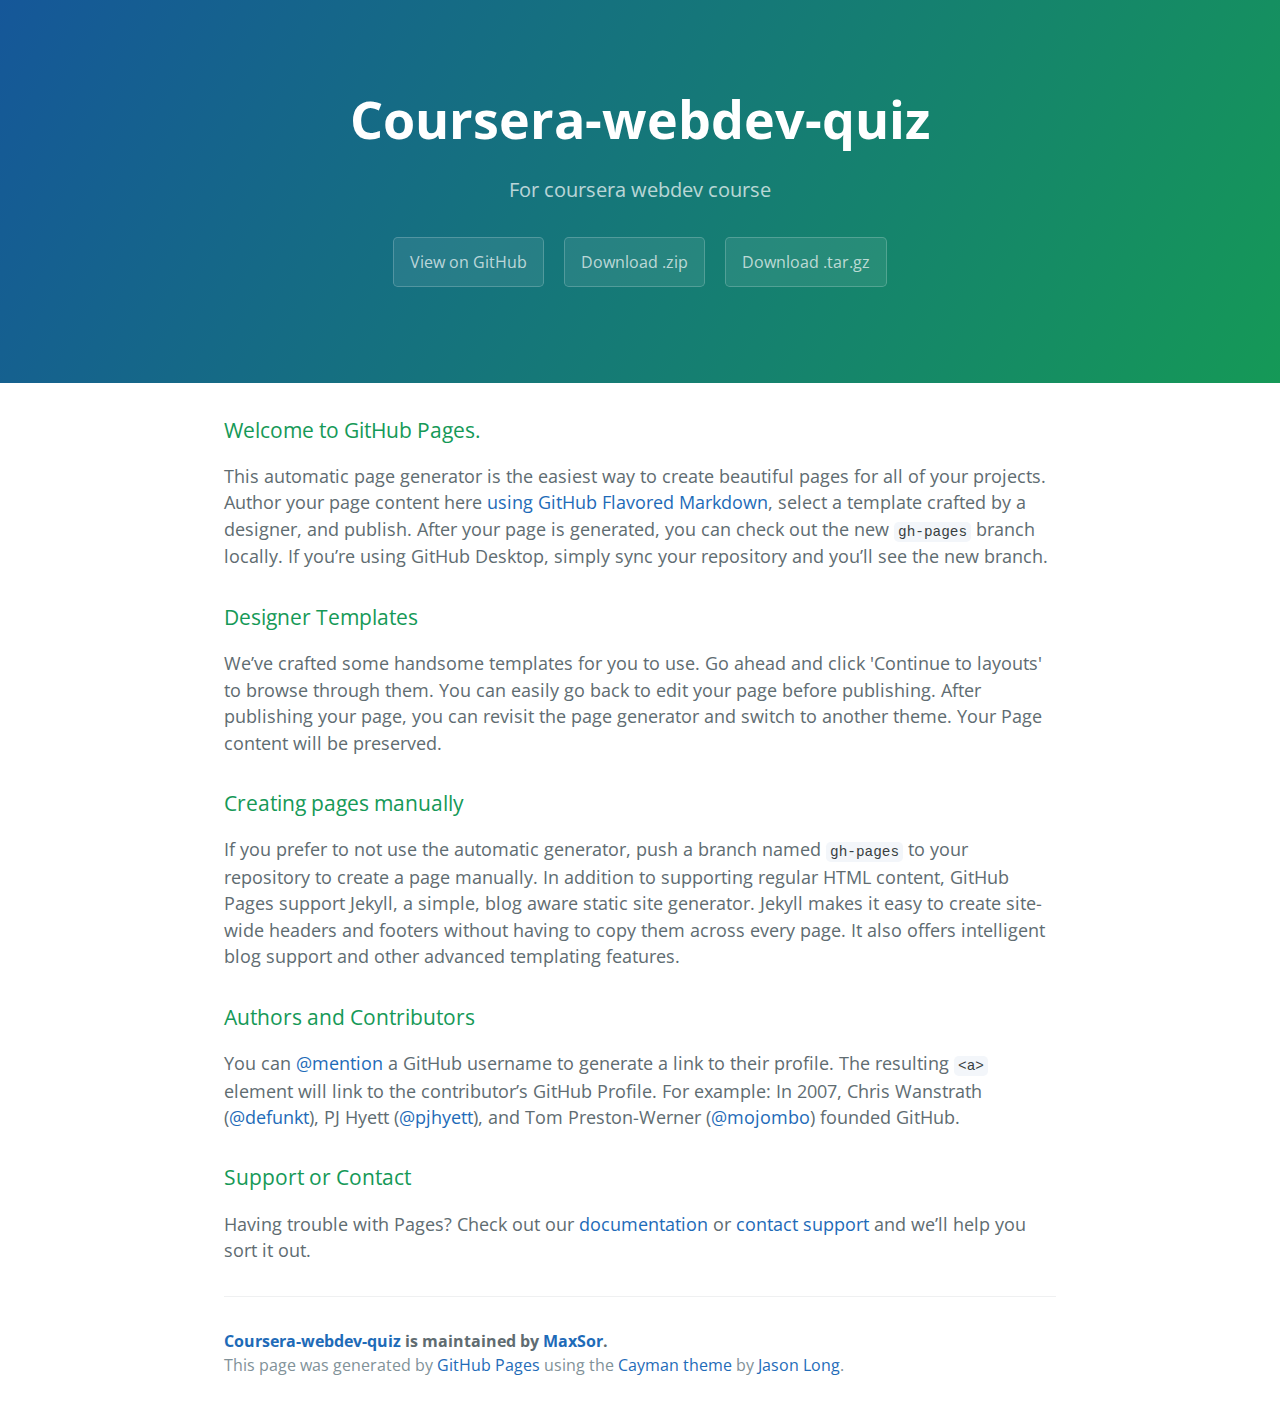
<file: index.html>
<!DOCTYPE html>
<html lang="en-us">
  <head>
    <meta charset="UTF-8">
    <title>Coursera-webdev-quiz by MaxSor</title>
    <meta name="viewport" content="width=device-width, initial-scale=1">
    <link rel="stylesheet" type="text/css" href="stylesheets/normalize.css" media="screen">
    <link href='https://fonts.googleapis.com/css?family=Open+Sans:400,700' rel='stylesheet' type='text/css'>
    <link rel="stylesheet" type="text/css" href="stylesheets/stylesheet.css" media="screen">
    <link rel="stylesheet" type="text/css" href="stylesheets/github-light.css" media="screen">
  </head>
  <body>
    <section class="page-header">
      <h1 class="project-name">Coursera-webdev-quiz</h1>
      <h2 class="project-tagline">For coursera webdev course</h2>
      <a href="https://github.com/MaxSor/coursera-webdev-quiz" class="btn">View on GitHub</a>
      <a href="https://github.com/MaxSor/coursera-webdev-quiz/zipball/master" class="btn">Download .zip</a>
      <a href="https://github.com/MaxSor/coursera-webdev-quiz/tarball/master" class="btn">Download .tar.gz</a>
    </section>

    <section class="main-content">
      <h3>
<a id="welcome-to-github-pages" class="anchor" href="#welcome-to-github-pages" aria-hidden="true"><span aria-hidden="true" class="octicon octicon-link"></span></a>Welcome to GitHub Pages.</h3>

<p>This automatic page generator is the easiest way to create beautiful pages for all of your projects. Author your page content here <a href="https://guides.github.com/features/mastering-markdown/">using GitHub Flavored Markdown</a>, select a template crafted by a designer, and publish. After your page is generated, you can check out the new <code>gh-pages</code> branch locally. If you’re using GitHub Desktop, simply sync your repository and you’ll see the new branch.</p>

<h3>
<a id="designer-templates" class="anchor" href="#designer-templates" aria-hidden="true"><span aria-hidden="true" class="octicon octicon-link"></span></a>Designer Templates</h3>

<p>We’ve crafted some handsome templates for you to use. Go ahead and click 'Continue to layouts' to browse through them. You can easily go back to edit your page before publishing. After publishing your page, you can revisit the page generator and switch to another theme. Your Page content will be preserved.</p>

<h3>
<a id="creating-pages-manually" class="anchor" href="#creating-pages-manually" aria-hidden="true"><span aria-hidden="true" class="octicon octicon-link"></span></a>Creating pages manually</h3>

<p>If you prefer to not use the automatic generator, push a branch named <code>gh-pages</code> to your repository to create a page manually. In addition to supporting regular HTML content, GitHub Pages support Jekyll, a simple, blog aware static site generator. Jekyll makes it easy to create site-wide headers and footers without having to copy them across every page. It also offers intelligent blog support and other advanced templating features.</p>

<h3>
<a id="authors-and-contributors" class="anchor" href="#authors-and-contributors" aria-hidden="true"><span aria-hidden="true" class="octicon octicon-link"></span></a>Authors and Contributors</h3>

<p>You can <a href="https://help.github.com/articles/basic-writing-and-formatting-syntax/#mentioning-users-and-teams" class="user-mention">@mention</a> a GitHub username to generate a link to their profile. The resulting <code>&lt;a&gt;</code> element will link to the contributor’s GitHub Profile. For example: In 2007, Chris Wanstrath (<a href="https://github.com/defunkt" class="user-mention">@defunkt</a>), PJ Hyett (<a href="https://github.com/pjhyett" class="user-mention">@pjhyett</a>), and Tom Preston-Werner (<a href="https://github.com/mojombo" class="user-mention">@mojombo</a>) founded GitHub.</p>

<h3>
<a id="support-or-contact" class="anchor" href="#support-or-contact" aria-hidden="true"><span aria-hidden="true" class="octicon octicon-link"></span></a>Support or Contact</h3>

<p>Having trouble with Pages? Check out our <a href="https://help.github.com/pages">documentation</a> or <a href="https://github.com/contact">contact support</a> and we’ll help you sort it out.</p>

      <footer class="site-footer">
        <span class="site-footer-owner"><a href="https://github.com/MaxSor/coursera-webdev-quiz">Coursera-webdev-quiz</a> is maintained by <a href="https://github.com/MaxSor">MaxSor</a>.</span>

        <span class="site-footer-credits">This page was generated by <a href="https://pages.github.com">GitHub Pages</a> using the <a href="https://github.com/jasonlong/cayman-theme">Cayman theme</a> by <a href="https://twitter.com/jasonlong">Jason Long</a>.</span>
      </footer>

    </section>

  
  </body>
</html>
</file>
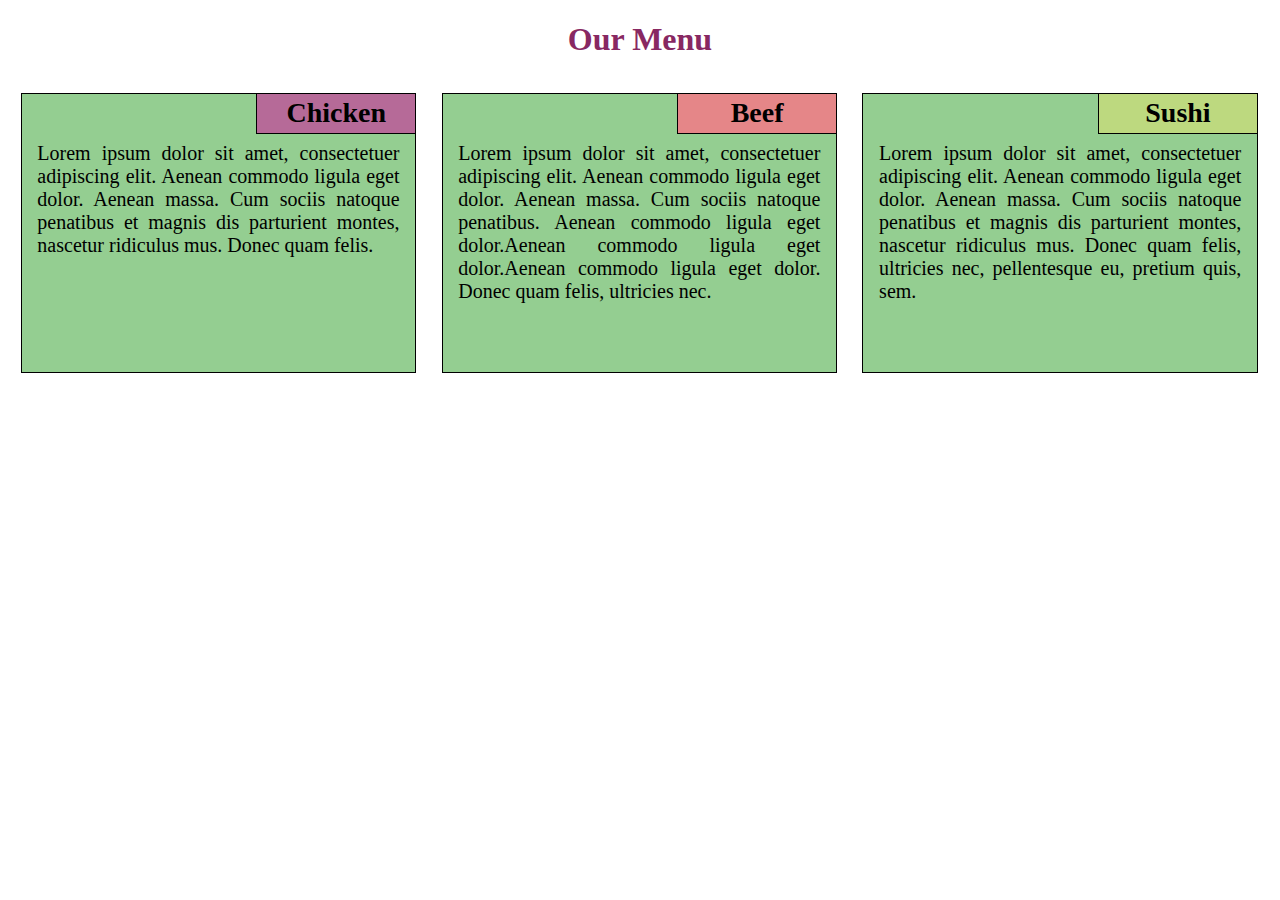
<file: module2-solution/index.html>
<!DOCTYPE html>
<html>
<head>
<title>Coursera WEB DEV</title>
<link rel="stylesheet" type="text/css" href="css/styles.css" />
<meta name="viewport" content="width=device-width, initial-scale=1">		
</head>
<body>
<article>
<h1>Our Menu</h1>
<section class="menu_section col-lg-4 col-md-6 col-s-12">
	<h1 class="menu_section_header section_header_1">Chicken</h1>
	<p class="section_text">Lorem ipsum dolor sit amet, consectetuer adipiscing elit. Aenean commodo ligula eget dolor. Aenean massa. Cum sociis natoque penatibus et magnis dis parturient montes, nascetur ridiculus mus. Donec quam felis.</p>
</section>
<section class="menu_section col-lg-4 col-md-6 col-s-12">
	<h1 class="menu_section_header section_header_2">Beef</h1>
	<p class="section_text">Lorem ipsum dolor sit amet, consectetuer adipiscing elit. Aenean commodo ligula eget dolor. Aenean massa. Cum sociis natoque penatibus. Aenean commodo ligula eget dolor.Aenean commodo ligula eget dolor.Aenean commodo ligula eget dolor. Donec quam felis, ultricies nec.</p>
</section>
<section class="menu_section col-lg-4 col-md-12 col-s-12">
	<h1 class="menu_section_header section_header_3">Sushi</h1>
	<p class="section_text">Lorem ipsum dolor sit amet, consectetuer adipiscing elit. Aenean commodo ligula eget dolor. Aenean massa. Cum sociis natoque penatibus et magnis dis parturient montes, nascetur ridiculus mus. Donec quam felis, ultricies nec, pellentesque eu, pretium quis, sem. </p>
</section>
<article>
</body>
</html>
</file>
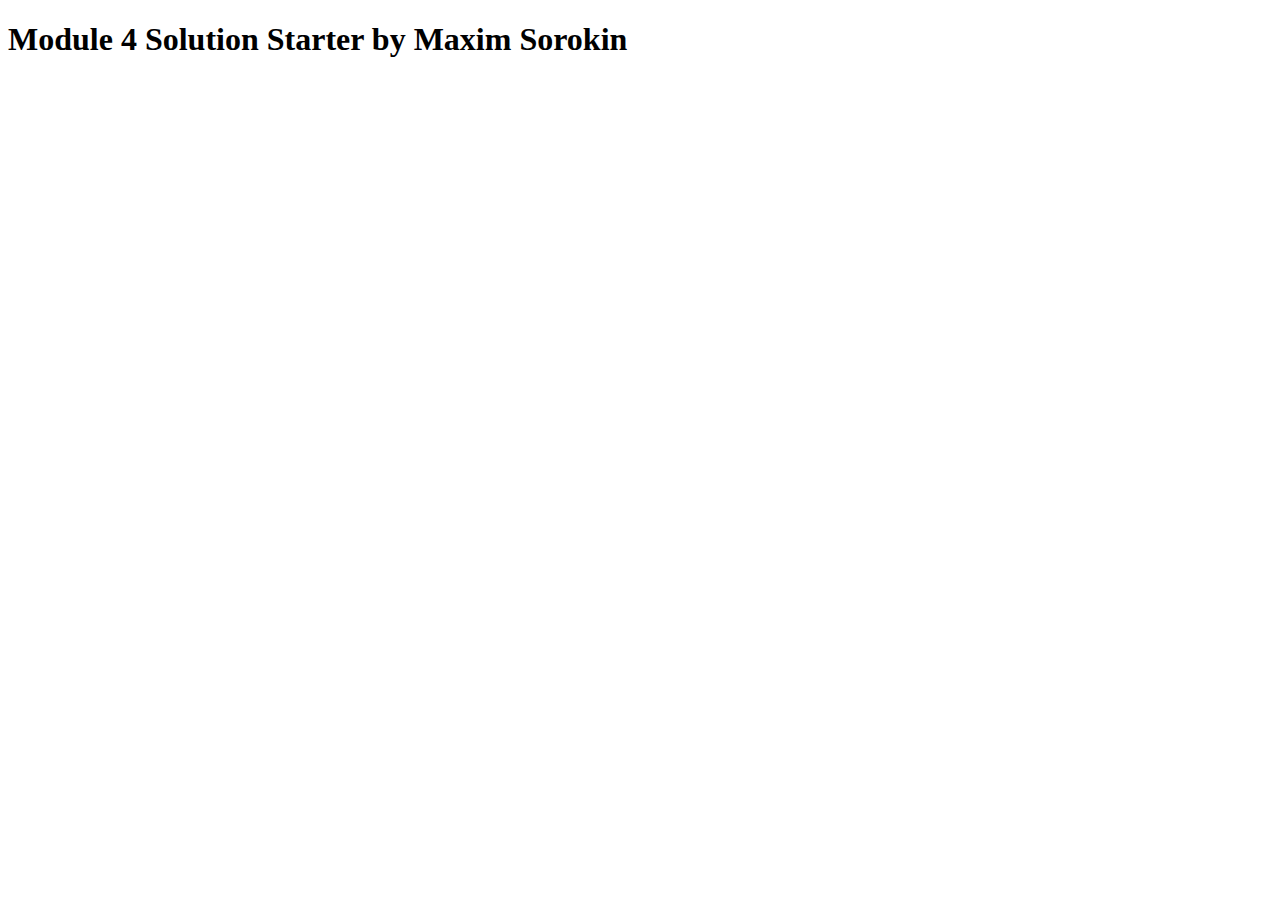
<file: module4-solution/index.html>
<!DOCTYPE html>
<html>
<head>
  <meta charset="utf-8">
  <title>Module 4 Solution by Maxim Sorokin</title>
  <script>
    var names = []; // DO NOT REMOVE
  </script>
  <script src="SpeakHello.js"></script>
  <script src="SpeakGoodBye.js"></script>
  <script src="script.js"></script>
</head>
<body>
  <h1>Module 4 Solution Starter by Maxim Sorokin</h1>
</body>
</html>
</file>
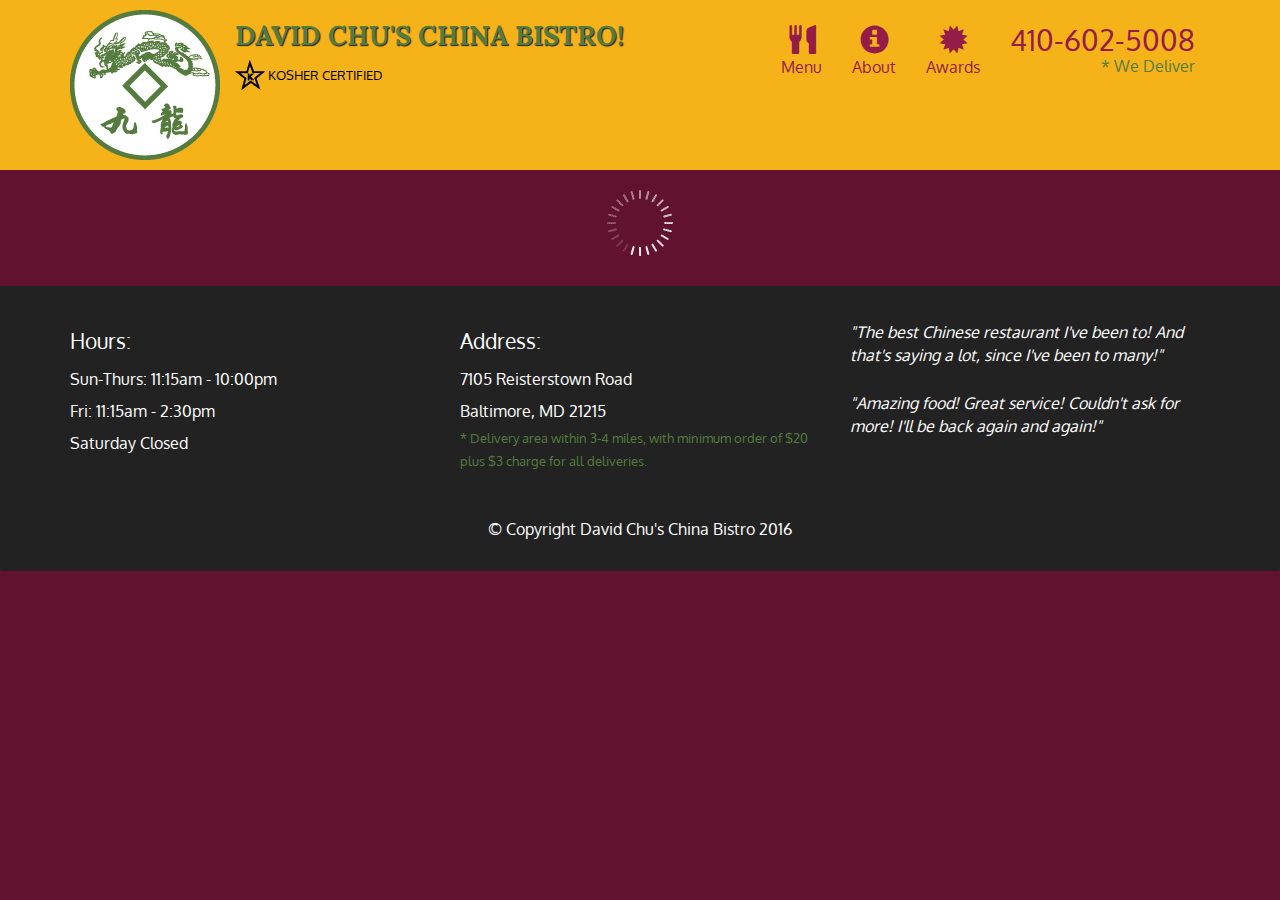
<file: module5-solution/index.html>
<!doctype html>
<html lang="en">
  <head>
    <meta charset="utf-8">
    <meta http-equiv="X-UA-Compatible" content="IE=edge">
    <meta name="viewport" content="width=device-width, initial-scale=1">
    <title>David Chu's China Bistro</title>
    <link rel="stylesheet" href="css/bootstrap.min.css">
    <link rel="stylesheet" href="css/styles.css">
    <link href='https://fonts.googleapis.com/css?family=Oxygen:400,300,700' rel='stylesheet' type='text/css'>
    <link href='https://fonts.googleapis.com/css?family=Lora' rel='stylesheet' type='text/css'>
  </head>
<body>
  <header>
    <nav id="header-nav" class="navbar navbar-default">
      <div class="container">
        <div class="navbar-header">
          <a href="index.html" class="pull-left visible-md visible-lg">
            <div id="logo-img" alt="Logo image"></div>
          </a>

          <div class="navbar-brand">
            <a href="index.html"><h1>David Chu's China Bistro!</h1></a>
            <p>
              <img src="images/star-k-logo.png" alt="Kosher certification">
              <span>Kosher Certified</span>
            </p>
          </div>

          <button id="navbarToggle" type="button" class="navbar-toggle collapsed" data-toggle="collapse" data-target="#collapsable-nav" aria-expanded="false">
            <span class="sr-only">Toggle navigation</span>
            <span class="icon-bar"></span>
            <span class="icon-bar"></span>
            <span class="icon-bar"></span>
          </button>
        </div>
        
        <div id="collapsable-nav" class="collapse navbar-collapse">
           <ul id="nav-list" class="nav navbar-nav navbar-right">
            <li id="navHomeButton" class="visible-xs active">
              <a href="index.html">
                <span class="glyphicon glyphicon-home"></span> Home</a>
            </li>
            <li id="navMenuButton">
              <a href="#" onclick="$dc.loadMenuCategories();">
                <span class="glyphicon glyphicon-cutlery"></span><br class="hidden-xs"> Menu</a>
            </li>
            <li>
              <a href="#">
                <span class="glyphicon glyphicon-info-sign"></span><br class="hidden-xs"> About</a>
            </li>
            <li>
              <a href="#">
                <span class="glyphicon glyphicon-certificate"></span><br class="hidden-xs"> Awards</a>
            </li>
            <li id="phone" class="hidden-xs">
              <a href="tel:410-602-5008">
                <span>410-602-5008</span></a><div>* We Deliver</div>
            </li>
          </ul><!-- #nav-list -->
        </div><!-- .collapse .navbar-collapse -->
      </div><!-- .container -->
    </nav><!-- #header-nav -->
  </header>

  <div id="call-btn" class="visible-xs">
    <a class="btn" href="tel:410-602-5008">
    <span class="glyphicon glyphicon-earphone"></span>
    410-602-5008
    </a>
  </div>
  <div id="xs-deliver" class="text-center visible-xs">* We Deliver</div>

  <div id="main-content" class="container"></div>

  <footer class="panel-footer">
    <div class="container">
      <div class="row">
        <section id="hours" class="col-sm-4">
          <span>Hours:</span><br>
          Sun-Thurs: 11:15am - 10:00pm<br>
          Fri: 11:15am - 2:30pm<br>
          Saturday Closed
          <hr class="visible-xs">
        </section>
        <section id="address" class="col-sm-4">
          <span>Address:</span><br>
          7105 Reisterstown Road<br>
          Baltimore, MD 21215
          <p>* Delivery area within 3-4 miles, with minimum order of $20 plus $3 charge for all deliveries.</p>
          <hr class="visible-xs">
        </section>
        <section id="testimonials" class="col-sm-4">
          <p>"The best Chinese restaurant I've been to! And that's saying a lot, since I've been to many!"</p>
          <p>"Amazing food! Great service! Couldn't ask for more! I'll be back again and again!"</p>
        </section>
      </div>
      <div class="text-center">&copy; Copyright David Chu's China Bistro 2016</div>
    </div>
  </footer>

  <!-- jQuery (Bootstrap JS plugins depend on it) -->
  <script src="js/jquery-2.1.4.min.js"></script>
  <script src="js/bootstrap.min.js"></script>
  <script src="js/ajax-utils.js"></script>
  <script src="js/script.js"></script>
</body>
</html>
</file>
<file: stylesheets/stylesheet.css>
* {
  box-sizing: border-box; }

body {
  padding: 0;
  margin: 0;
  font-family: "Open Sans", "Helvetica Neue", Helvetica, Arial, sans-serif;
  font-size: 16px;
  line-height: 1.5;
  color: #606c71; }

a {
  color: #1e6bb8;
  text-decoration: none; }
  a:hover {
    text-decoration: underline; }

.btn {
  display: inline-block;
  margin-bottom: 1rem;
  color: rgba(255, 255, 255, 0.7);
  background-color: rgba(255, 255, 255, 0.08);
  border-color: rgba(255, 255, 255, 0.2);
  border-style: solid;
  border-width: 1px;
  border-radius: 0.3rem;
  transition: color 0.2s, background-color 0.2s, border-color 0.2s; }
  .btn + .btn {
    margin-left: 1rem; }

.btn:hover {
  color: rgba(255, 255, 255, 0.8);
  text-decoration: none;
  background-color: rgba(255, 255, 255, 0.2);
  border-color: rgba(255, 255, 255, 0.3); }

@media screen and (min-width: 64em) {
  .btn {
    padding: 0.75rem 1rem; } }

@media screen and (min-width: 42em) and (max-width: 64em) {
  .btn {
    padding: 0.6rem 0.9rem;
    font-size: 0.9rem; } }

@media screen and (max-width: 42em) {
  .btn {
    display: block;
    width: 100%;
    padding: 0.75rem;
    font-size: 0.9rem; }
    .btn + .btn {
      margin-top: 1rem;
      margin-left: 0; } }

.page-header {
  color: #fff;
  text-align: center;
  background-color: #159957;
  background-image: linear-gradient(120deg, #155799, #159957); }

@media screen and (min-width: 64em) {
  .page-header {
    padding: 5rem 6rem; } }

@media screen and (min-width: 42em) and (max-width: 64em) {
  .page-header {
    padding: 3rem 4rem; } }

@media screen and (max-width: 42em) {
  .page-header {
    padding: 2rem 1rem; } }

.project-name {
  margin-top: 0;
  margin-bottom: 0.1rem; }

@media screen and (min-width: 64em) {
  .project-name {
    font-size: 3.25rem; } }

@media screen and (min-width: 42em) and (max-width: 64em) {
  .project-name {
    font-size: 2.25rem; } }

@media screen and (max-width: 42em) {
  .project-name {
    font-size: 1.75rem; } }

.project-tagline {
  margin-bottom: 2rem;
  font-weight: normal;
  opacity: 0.7; }

@media screen and (min-width: 64em) {
  .project-tagline {
    font-size: 1.25rem; } }

@media screen and (min-width: 42em) and (max-width: 64em) {
  .project-tagline {
    font-size: 1.15rem; } }

@media screen and (max-width: 42em) {
  .project-tagline {
    font-size: 1rem; } }

.main-content :first-child {
  margin-top: 0; }
.main-content img {
  max-width: 100%; }
.main-content h1, .main-content h2, .main-content h3, .main-content h4, .main-content h5, .main-content h6 {
  margin-top: 2rem;
  margin-bottom: 1rem;
  font-weight: normal;
  color: #159957; }
.main-content p {
  margin-bottom: 1em; }
.main-content code {
  padding: 2px 4px;
  font-family: Consolas, "Liberation Mono", Menlo, Courier, monospace;
  font-size: 0.9rem;
  color: #383e41;
  background-color: #f3f6fa;
  border-radius: 0.3rem; }
.main-content pre {
  padding: 0.8rem;
  margin-top: 0;
  margin-bottom: 1rem;
  font: 1rem Consolas, "Liberation Mono", Menlo, Courier, monospace;
  color: #567482;
  word-wrap: normal;
  background-color: #f3f6fa;
  border: solid 1px #dce6f0;
  border-radius: 0.3rem; }
  .main-content pre > code {
    padding: 0;
    margin: 0;
    font-size: 0.9rem;
    color: #567482;
    word-break: normal;
    white-space: pre;
    background: transparent;
    border: 0; }
.main-content .highlight {
  margin-bottom: 1rem; }
  .main-content .highlight pre {
    margin-bottom: 0;
    word-break: normal; }
.main-content .highlight pre, .main-content pre {
  padding: 0.8rem;
  overflow: auto;
  font-size: 0.9rem;
  line-height: 1.45;
  border-radius: 0.3rem; }
.main-content pre code, .main-content pre tt {
  display: inline;
  max-width: initial;
  padding: 0;
  margin: 0;
  overflow: initial;
  line-height: inherit;
  word-wrap: normal;
  background-color: transparent;
  border: 0; }
  .main-content pre code:before, .main-content pre code:after, .main-content pre tt:before, .main-content pre tt:after {
    content: normal; }
.main-content ul, .main-content ol {
  margin-top: 0; }
.main-content blockquote {
  padding: 0 1rem;
  margin-left: 0;
  color: #819198;
  border-left: 0.3rem solid #dce6f0; }
  .main-content blockquote > :first-child {
    margin-top: 0; }
  .main-content blockquote > :last-child {
    margin-bottom: 0; }
.main-content table {
  display: block;
  width: 100%;
  overflow: auto;
  word-break: normal;
  word-break: keep-all; }
  .main-content table th {
    font-weight: bold; }
  .main-content table th, .main-content table td {
    padding: 0.5rem 1rem;
    border: 1px solid #e9ebec; }
.main-content dl {
  padding: 0; }
  .main-content dl dt {
    padding: 0;
    margin-top: 1rem;
    font-size: 1rem;
    font-weight: bold; }
  .main-content dl dd {
    padding: 0;
    margin-bottom: 1rem; }
.main-content hr {
  height: 2px;
  padding: 0;
  margin: 1rem 0;
  background-color: #eff0f1;
  border: 0; }

@media screen and (min-width: 64em) {
  .main-content {
    max-width: 64rem;
    padding: 2rem 6rem;
    margin: 0 auto;
    font-size: 1.1rem; } }

@media screen and (min-width: 42em) and (max-width: 64em) {
  .main-content {
    padding: 2rem 4rem;
    font-size: 1.1rem; } }

@media screen and (max-width: 42em) {
  .main-content {
    padding: 2rem 1rem;
    font-size: 1rem; } }

.site-footer {
  padding-top: 2rem;
  margin-top: 2rem;
  border-top: solid 1px #eff0f1; }

.site-footer-owner {
  display: block;
  font-weight: bold; }

.site-footer-credits {
  color: #819198; }

@media screen and (min-width: 64em) {
  .site-footer {
    font-size: 1rem; } }

@media screen and (min-width: 42em) and (max-width: 64em) {
  .site-footer {
    font-size: 1rem; } }

@media screen and (max-width: 42em) {
  .site-footer {
    font-size: 0.9rem; } }
</file>
<file: stylesheets/github-light.css>
/*
The MIT License (MIT)

Copyright (c) 2015 GitHub, Inc.

Permission is hereby granted, free of charge, to any person obtaining a copy
of this software and associated documentation files (the "Software"), to deal
in the Software without restriction, including without limitation the rights
to use, copy, modify, merge, publish, distribute, sublicense, and/or sell
copies of the Software, and to permit persons to whom the Software is
furnished to do so, subject to the following conditions:

The above copyright notice and this permission notice shall be included in all
copies or substantial portions of the Software.

THE SOFTWARE IS PROVIDED "AS IS", WITHOUT WARRANTY OF ANY KIND, EXPRESS OR
IMPLIED, INCLUDING BUT NOT LIMITED TO THE WARRANTIES OF MERCHANTABILITY,
FITNESS FOR A PARTICULAR PURPOSE AND NONINFRINGEMENT. IN NO EVENT SHALL THE
AUTHORS OR COPYRIGHT HOLDERS BE LIABLE FOR ANY CLAIM, DAMAGES OR OTHER
LIABILITY, WHETHER IN AN ACTION OF CONTRACT, TORT OR OTHERWISE, ARISING FROM,
OUT OF OR IN CONNECTION WITH THE SOFTWARE OR THE USE OR OTHER DEALINGS IN THE
SOFTWARE.

*/

.pl-c /* comment */ {
  color: #969896;
}

.pl-c1      /* constant, markup.raw, meta.diff.header, meta.module-reference, meta.property-name, support, support.constant, support.variable, variable.other.constant */,
.pl-s .pl-v /* string variable */ {
  color: #0086b3;
}

.pl-e  /* entity */,
.pl-en /* entity.name */ {
  color: #795da3;
}

.pl-s .pl-s1 /* string source */,
.pl-smi      /* storage.modifier.import, storage.modifier.package, storage.type.java, variable.other, variable.parameter.function */ {
  color: #333;
}

.pl-ent /* entity.name.tag */ {
  color: #63a35c;
}

.pl-k /* keyword, storage, storage.type */ {
  color: #a71d5d;
}

.pl-pds              /* punctuation.definition.string, string.regexp.character-class */,
.pl-s                /* string */,
.pl-s .pl-pse .pl-s1 /* string punctuation.section.embedded source */,
.pl-sr               /* string.regexp */,
.pl-sr .pl-cce       /* string.regexp constant.character.escape */,
.pl-sr .pl-sra       /* string.regexp string.regexp.arbitrary-repitition */,
.pl-sr .pl-sre       /* string.regexp source.ruby.embedded */ {
  color: #183691;
}

.pl-v /* variable */ {
  color: #ed6a43;
}

.pl-id /* invalid.deprecated */ {
  color: #b52a1d;
}

.pl-ii /* invalid.illegal */ {
  background-color: #b52a1d;
  color: #f8f8f8;
}

.pl-sr .pl-cce /* string.regexp constant.character.escape */ {
  color: #63a35c;
  font-weight: bold;
}

.pl-ml /* markup.list */ {
  color: #693a17;
}

.pl-mh        /* markup.heading */,
.pl-mh .pl-en /* markup.heading entity.name */,
.pl-ms        /* meta.separator */ {
  color: #1d3e81;
  font-weight: bold;
}

.pl-mq /* markup.quote */ {
  color: #008080;
}

.pl-mi /* markup.italic */ {
  color: #333;
  font-style: italic;
}

.pl-mb /* markup.bold */ {
  color: #333;
  font-weight: bold;
}

.pl-md /* markup.deleted, meta.diff.header.from-file */ {
  background-color: #ffecec;
  color: #bd2c00;
}

.pl-mi1 /* markup.inserted, meta.diff.header.to-file */ {
  background-color: #eaffea;
  color: #55a532;
}

.pl-mdr /* meta.diff.range */ {
  color: #795da3;
  font-weight: bold;
}

.pl-mo /* meta.output */ {
  color: #1d3e81;
}
</file>
<file: module2-solution/css/styles.css>
body {box-sizing: border-box;}

h1 {font-size: 200%; color: #882862; text-align: center;}

.menu_section_header {
	border: 1px solid black;
	color: black; 
	font-size: 175%;

	/*
	position: relative;
	left:68%;
	top:0;
	width: 30%;
	text-align: right;
	padding: 0.9% 1% 1% 0.9%;
	margin: 0;*/
	
	/*
	position: absolute;
	right:0;
	top:0;
	margin: 0;
	*/

	/* I gave up with finding easy way with positions and decided to use this */
	float: right; 
	width: 30%;
	margin: -1px -1px 0px 0px;
	padding: 1% 20px 1% 20px;
	
}

.section_header_1 {
	background-color: #B66A98;
}

.section_header_2 {
	background-color: #E58688;
}

.section_header_3 {
	background-color: #BDD97F;
}
	
.section_text {
	clear: right;
	margin: 2%;
	padding: 2%;
	font-size: 125%;
	text-align: justify;
}

.menu_section {
	background-color: #94CE91;
	border: 1px solid black;
	margin: auto;
	box-sizing: border-box;
	float: left;
	position: relative;
}

.menu_section:hover {
	background-color: #4BA346;
}

@media (min-width: 992px) {
	.col-lg-4 {
				width: 31.3%;
				height: 280px;
				margin: 1%
	}
}

@media (min-width: 768px) and (max-width: 991px) {
	.col-md-6 {
				width: 48%;
				height: 250px;
				margin: 1%;
				
	}
	.col-md-12 {
				width: 98%;
				height: 180px;
				margin: 1%;
	} 
}

@media (max-width: 767px) {
	.col-s-12 {
				width: 98%;
				height: auto;
				margin: 2% 
	}
}
</file>
<file: module5-solution/css/styles.css>
body {
  font-size: 16px;
  color: #fff;
  background-color: #61122f;
  font-family: 'Oxygen', sans-serif;
}

/** HEADER **/
#header-nav {
  background-color: #f6b319;
  border-radius: 0;
  border: 0;
}

#logo-img {
  background: url('../images/restaurant-logo_large.png') no-repeat;
  width: 150px;
  height: 150px;
  margin: 10px 15px 10px 0;
}

.navbar-brand {
  padding-top: 25px;
}
.navbar-brand h1 { /* Restaurant name */
  font-family: 'Lora', serif;
  color: #557c3e;
  font-size: 1.5em;
  text-transform: uppercase;
  font-weight: bold;
  text-shadow: 1px 1px 1px #222;
  margin-top: 0;
  margin-bottom: 0;
  line-height: .75;
}
.navbar-brand a:hover, .navbar-brand a:focus {
  text-decoration: none;
}
.navbar-brand p { /* Kosher cert */
  color: #000;
  text-transform: uppercase;
  font-size: .7em;
  margin-top: 15px;
}
.navbar-brand p span { /* Star-K */
  vertical-align: middle;
}

#nav-list {
  margin-top: 10px;
}
#nav-list a {
  color: #951C49;
  text-align: center;
}
#nav-list a:hover {
  background: #E7E7E7;
}
#nav-list a span {
  font-size: 1.8em;
}

#phone {
  margin-top: 5px;
}
#phone a { /* Phone number */
  text-align: right;
  padding-bottom: 0;
}
#phone div { /* We Deliver */
  color: #557c3e;
  text-align: right;
  padding-right: 15px;
}

.navbar-header button.navbar-toggle, .navbar-header .icon-bar {
  border: 1px solid #61122f;
}
.navbar-header button.navbar-toggle {
  clear: both;
  margin-top: -30px;
}
/* END HEADER */

/* FOOTER */
.panel-footer {
  margin-top: 30px;
  padding-top: 35px;
  padding-bottom: 30px;
  background-color: #222;
  border-top: 0;
}
.panel-footer div.row {
  margin-bottom: 35px;
}
#hours, #address {
  line-height: 2;
}
#hours > span, #address > span {
  font-size: 1.3em;
}
#address p {
  color: #557c3e;
  font-size: .8em;
  line-height: 1.8;
}
#testimonials {
  font-style: italic;
}
#testimonials p:nth-child(2) {
  margin-top: 25px;
}
/* END FOOTER */



/* HOME PAGE */
.container .jumbotron {
  box-shadow: 0 0 50px #3F0C1F;
  border: 2px solid #3F0C1F;
}

#menu-tile, #specials-tile, #map-tile {
  height: 250px;
  width: 100%;
  margin-bottom: 15px;
  position: relative;
  border: 2px solid #3F0C1F;
  overflow: hidden;
}
#menu-tile:hover, #specials-tile:hover, #map-tile:hover {
  box-shadow: 0 1px 5px 1px #cccccc;
}
#menu-tile {
  background: url('../images/menu-tile.jpg') no-repeat;
  background-position: center;
}
#specials-tile {
  background: url('../images/specials-tile.jpg') no-repeat;
  background-position: center;
}
#menu-tile span, #specials-tile span, #map-tile span {
  position: absolute;
  bottom: 0;
  right: 0;
  width: 100%;
  text-align: center;
  font-size: 1.6em;
  text-transform: uppercase;
  background-color: #000;
  color: #fff;
  opacity: .8;
}
/* END HOME PAGE */

/* MENU CATEGORIES PAGE */
.category-tile { 
  position: relative;
  border: 2px solid #3F0C1F;
  overflow: hidden;
  width: 200px;
  height: 200px;
  margin: 0 auto 15px;
}
.category-tile span {
  position: absolute;
  bottom: 0;
  right: 0;
  width: 100%;
  text-align: center;
  font-size: 1.2em;
  text-transform: uppercase;
  background-color: #000;
  color: #fff;
  opacity: .8;
}
.category-tile:hover {
  box-shadow: 0 1px 5px 1px #cccccc;
}

#menu-categories-title + div {
  margin-bottom: 50px;
}
/* END MENU CATEGORIES PAGE */

/* SINGLE CATEGORY PAGE */
.menu-item-tile {
  margin-bottom: 25px;
}
.menu-item-tile hr {
  width: 80%;
}
.menu-item-tile .menu-item-price {
  font-size: 1.1em;
  text-align: right;
  margin-top: -15px;
  margin-right: -15px;
}
.menu-item-tile .menu-item-price span {
  font-size: .6em;
}
.menu-item-photo {
  position: relative;
  border: 2px solid #3F0C1F; 
  overflow: hidden;
  padding: 0;
  margin-right: -15px;
  margin-left: auto;
  margin-bottom: 20px;
  max-width: 250px;
}
.menu-item-photo div {
  position: absolute;
  bottom: 0;
  right: 0;
  width: 80px;
  background-color: #557c3e;
  text-align: center;
}
.menu-item-description {
  padding-right: 30px;
}
h3.menu-item-title {
  margin: 0 0 10px;
}
.menu-item-details {
  font-size: .9em;
  font-style: italic;
}
/* END SINGLE CATEGORY PAGE */


/********** Large devices only **********/
@media (min-width: 1200px) {
  .container .jumbotron {
    background: url('../images/jumbotron_1200.jpg') no-repeat;
    height: 675px;
  }
}

/********** Medium devices only **********/
@media (min-width: 992px) and (max-width: 1199px) {
  /* Header */
  #logo-img {
    background: url('../images/restaurant-logo_medium.png') no-repeat;
    width: 100px;
    height: 100px;
    margin: 5px 5px 5px 0;
  }
  /* End Header */

  /* Home Page */
  .container .jumbotron {
    background: url('../images/jumbotron_992.jpg') no-repeat;
    height: 558px;
  }
  /* End Home Page */
}

/********** Small devices only **********/
@media (min-width: 768px) and (max-width: 991px) {
  /* Home Page */
  .container .jumbotron {
    background: url('../images/jumbotron_768.jpg') no-repeat;
    height: 432px;
  }
  /* End Home Page */
}

/********** Extra small devices only **********/
@media (max-width: 767px) {
  /* Header */
  .navbar-brand {
    padding-top: 10px;
    height: 80px;
  }
  .navbar-brand h1 { /* Restaurant name */
    padding-top: 10px;
    font-size: 5vw; /* 1vw = 1% of viewport width */
  }
  .navbar-brand p { /* Kosher cert */
    font-size: .6em;
    margin-top: 12px;
  }
  .navbar-brand p img { /* Star-K */
    height: 20px;
  }

  #collapsable-nav a { /* Collapsed nav menu text */
    font-size: 1.2em;
  }
  #collapsable-nav a span { /* Collapsed nav menu glyph */
    font-size: 1em;
    margin-right: 5px;
  }

  #call-btn > a {
    font-size: 1.5em;
    display: block;
    margin: 0 20px;
    padding: 10px;
    border: 2px solid #fff;
    background-color: #f6b319;
    color: #951c49;
  }
  #xs-deliver {
    margin-top: 5px;
    font-size: .7em;
    letter-spacing: .1em;
    text-transform: uppercase;
  }
  /* End Header */

  /* Footer */
  .panel-footer section {
    margin-bottom: 30px;
    text-align: center;
  }
  .panel-footer section:nth-child(3) {
    margin-bottom: 0; /* margin already exists on the whole row */
  }
  .panel-footer section hr {
    width: 50%;
  }
  /* End Footer */

  /* Home Page */
  .container .jumbotron {
    margin-top: 30px;
    padding: 0;
  }
  #menu-tile, #specials-tile {
    width: 360px;
    margin: 0 auto 15px;
  }

  .menu-item-photo {
    margin-right: auto;
  }
  .menu-item-tile .menu-item-price {
    text-align: center;
  }
  .menu-item-description {
    text-align: center;;
  }
}


/********** Super extra small devices Only :-) (e.g., iPhone 4) **********/
@media (max-width: 479px) {
  /* Header */
  .navbar-brand h1 { /* Restaurant name */
    padding-top: 5px;
    font-size: 6vw;
  }
  /* End Header */
  
  /* Home page */
  #menu-tile, #specials-tile {
    width: 280px;
    margin: 0 auto 15px;
  }

  .col-xxs-12 {
    position: relative;
    min-height: 1px;
    padding-right: 15px;
    padding-left: 15px;
    float: left;
    width: 100%;
  }
}
</file>
